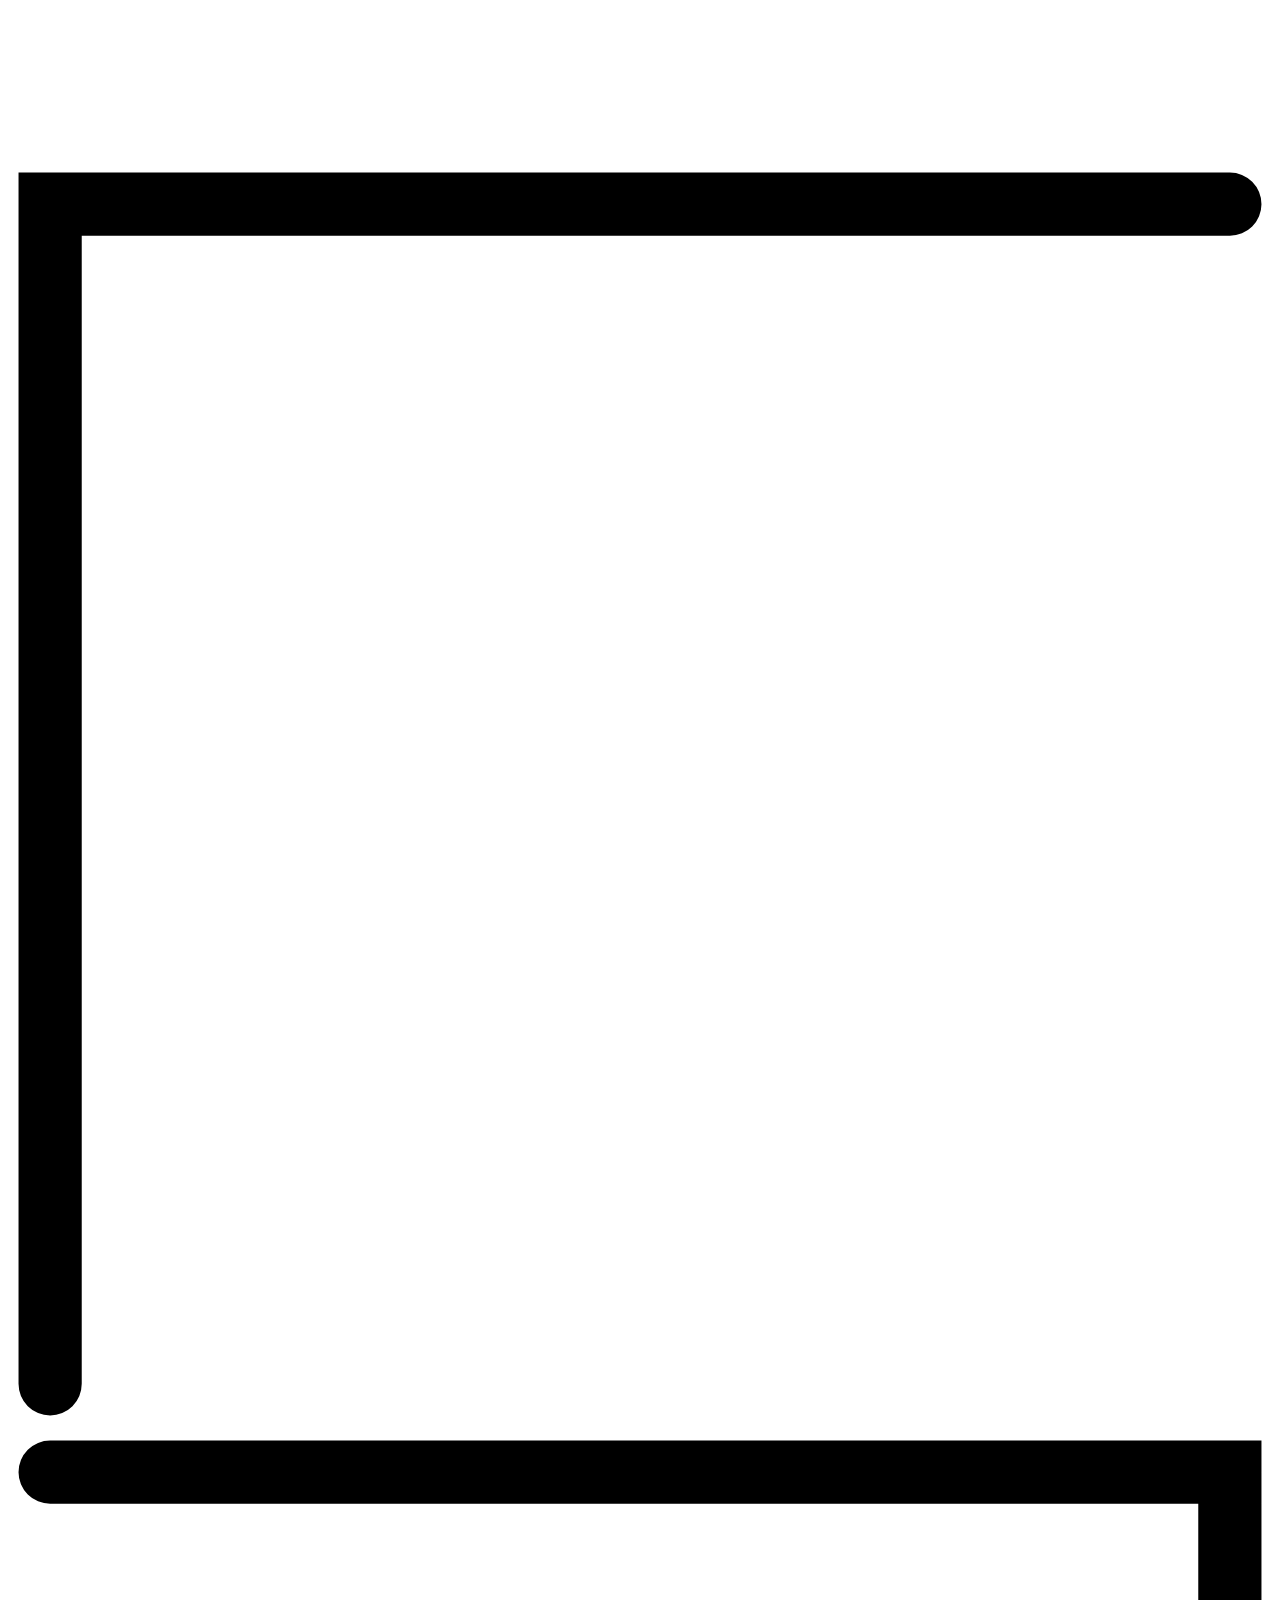
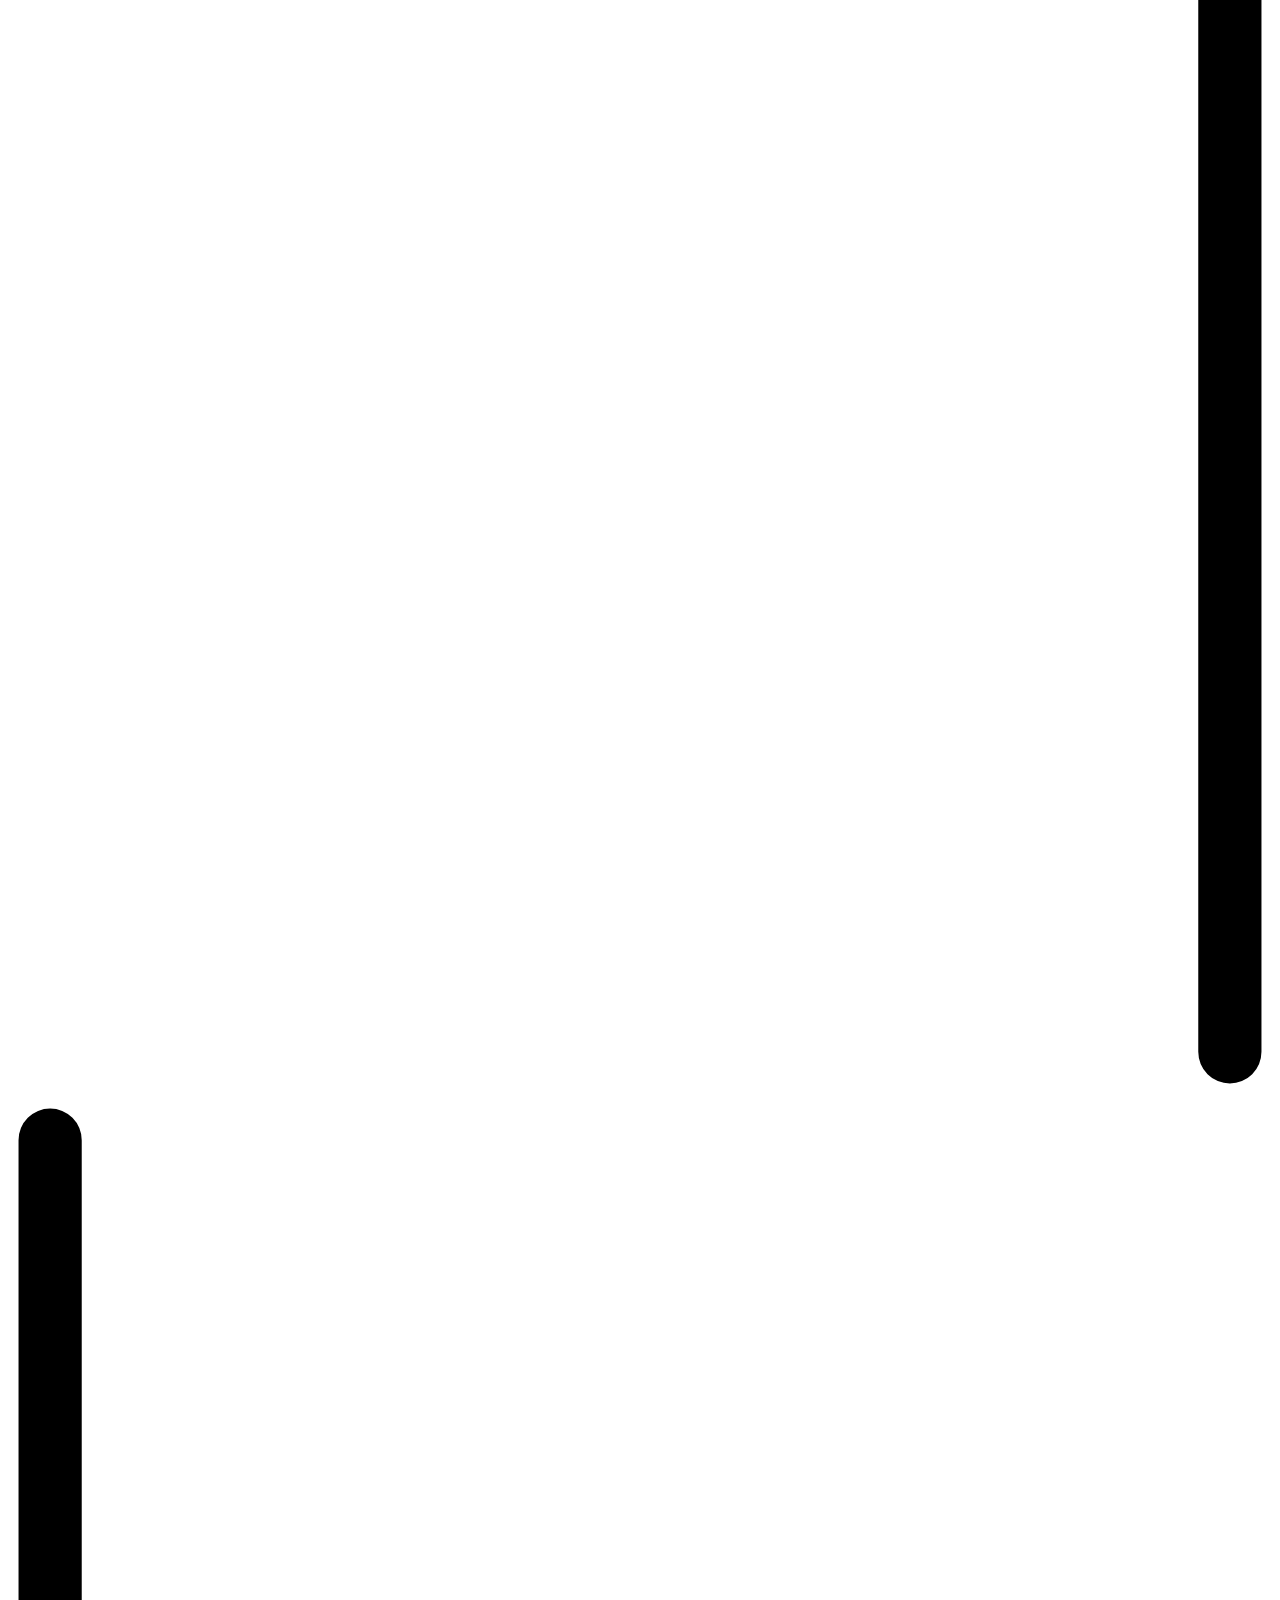
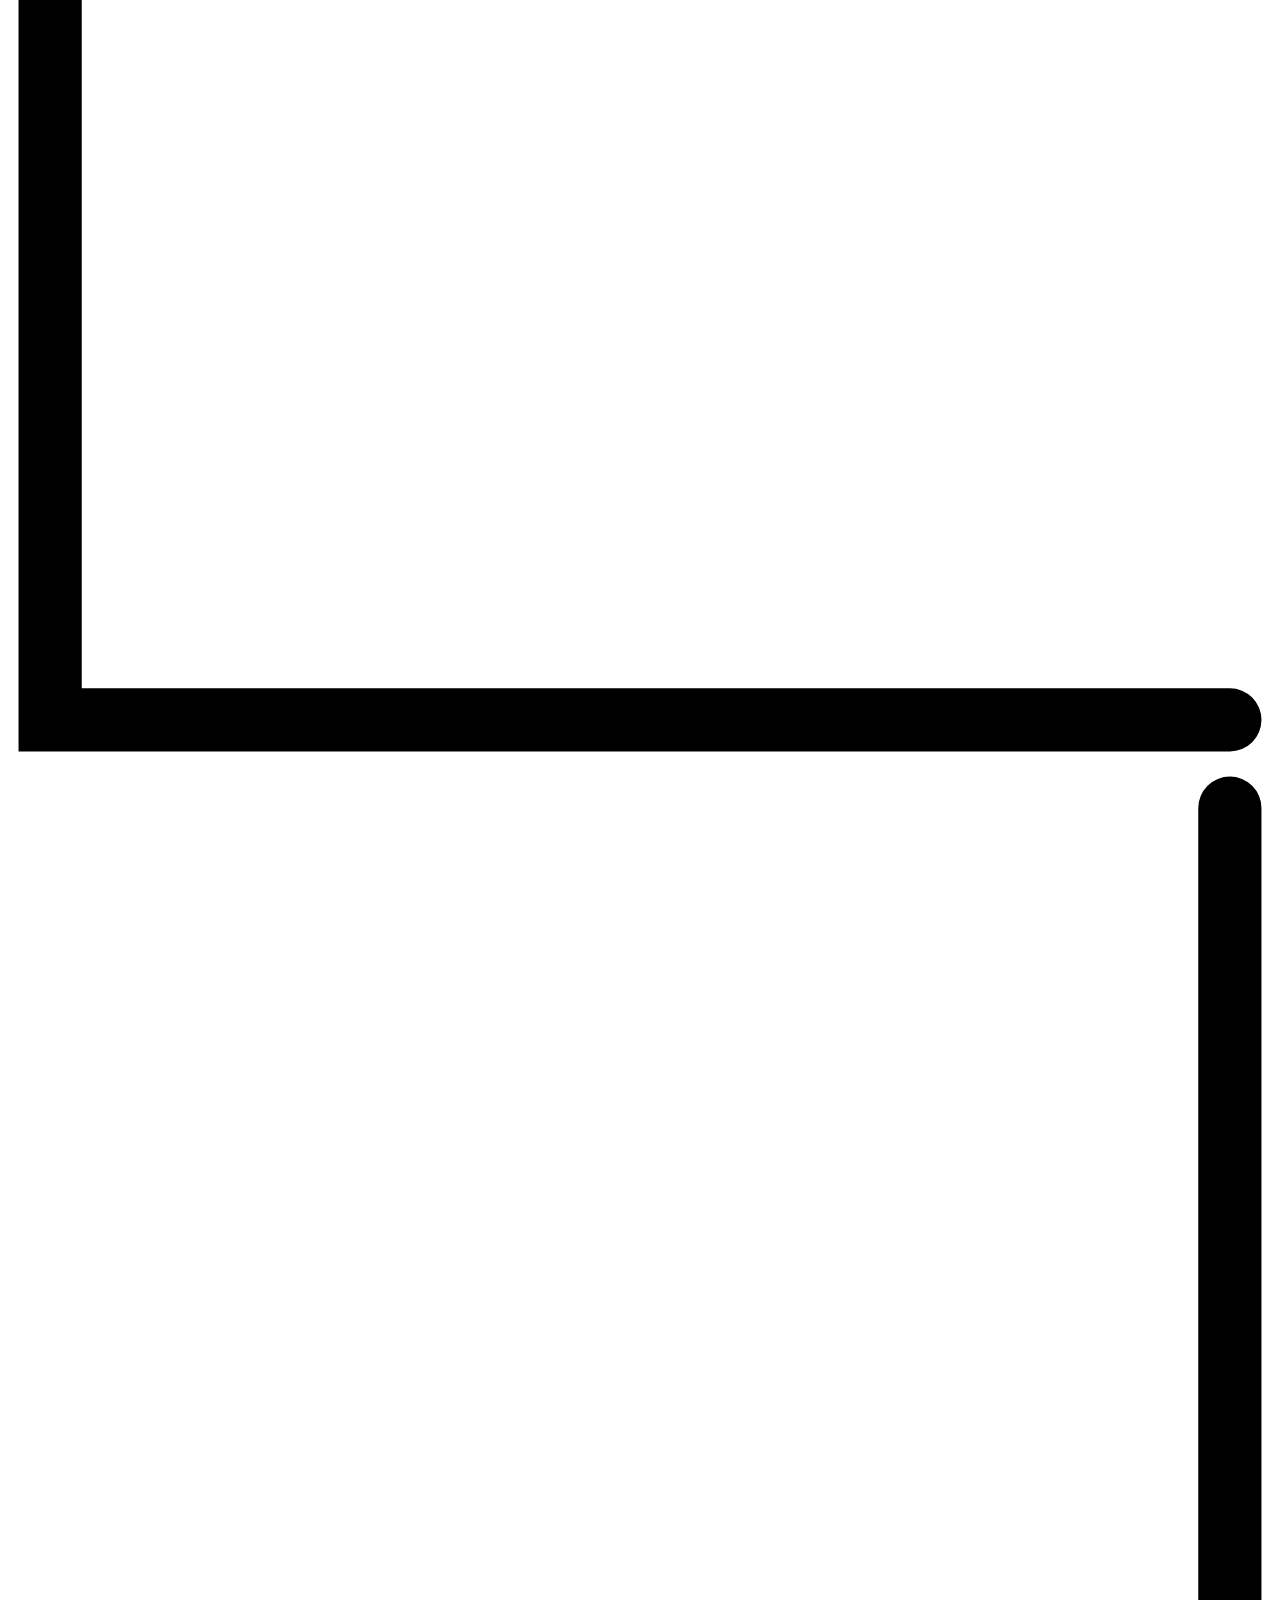
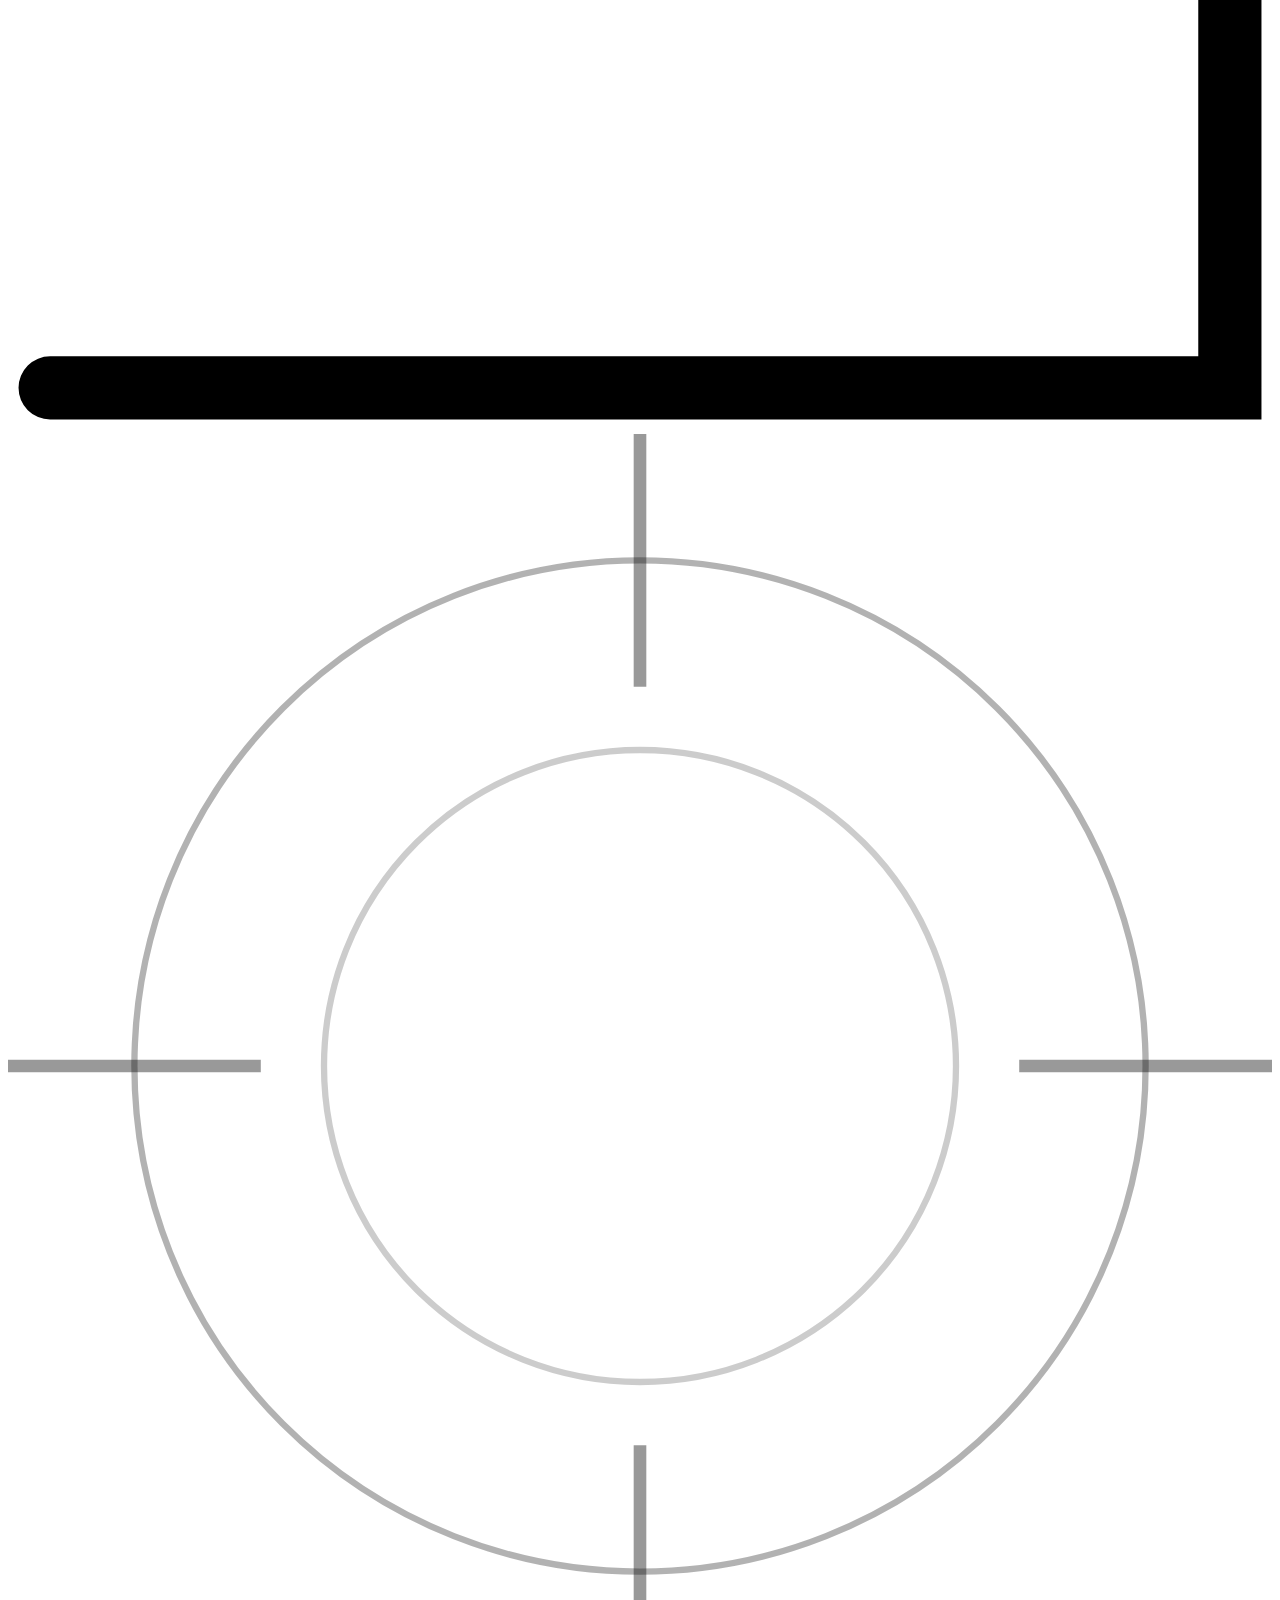
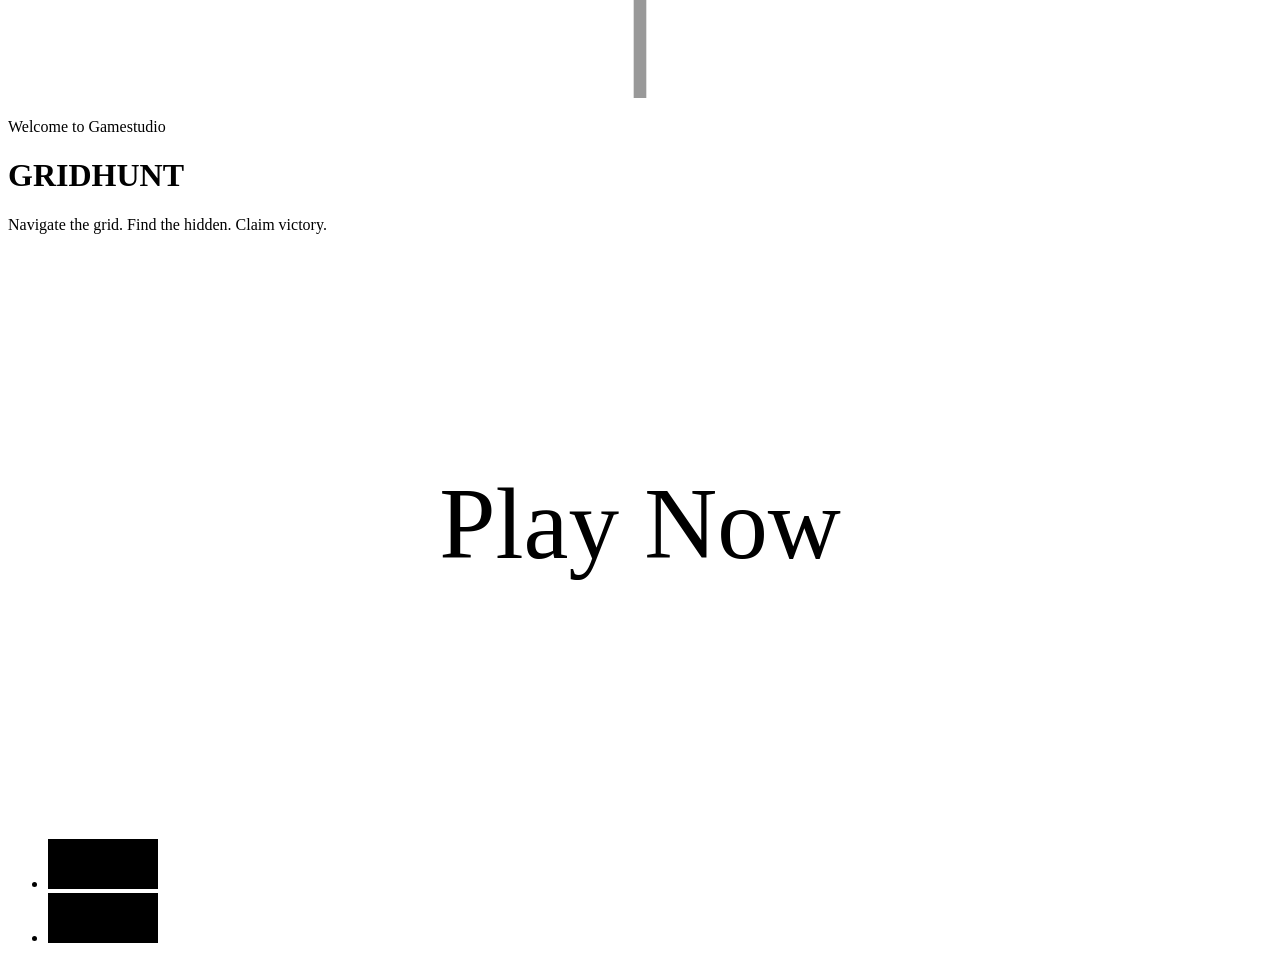
<file: src/main/resources/templates/index.html>
<!doctype html>
<html
  lang="en"
  xmlns:layout="http://www.ultraq.net.nz/thymeleaf/layout"
  xmlns:th="http://www.thymeleaf.org"
>
  <head>
    <!-- prettier-ignore -->
    <meta charset="UTF-8">
    <!-- prettier-ignore -->
    <meta name="viewport" content="width=device-width, initial-scale=1.0">
    <title>Gridhunt</title>
    <!-- prettier-ignore -->
    <link rel="preconnect" href="https://fonts.googleapis.com">
    <!-- prettier-ignore -->
    <link rel="preconnect" href="https://fonts.gstatic.com" crossorigin>
    <!-- prettier-ignore -->
    <link
      href="https://fonts.googleapis.com/css2?family=Space+Grotesk:wght@400;500;700&display=swap"
      rel="stylesheet"
    >
    <!-- prettier-ignore -->
    <link th:href="@{/css/colors.css}" rel="stylesheet">
    <!-- prettier-ignore -->
    <link th:href="@{/css/index.css}" rel="stylesheet">
    <!-- prettier-ignore -->
    <link href="http://www.w3.org/2000/svg">
  </head>
  <body>
    <!-- Animated Grid Background -->
    <div class="grid-background" id="gridBackground">
      <svg id="gridSvg" width="100%" height="100%">
        <defs>
          <pattern
            id="gridPattern"
            width="60"
            height="60"
            patternUnits="userSpaceOnUse"
          >
            <path
              d="M 60 0 L 0 0 0 60"
              fill="none"
              stroke="rgba(255,255,255,0.06)"
              stroke-width="1"
            />
          </pattern>
        </defs>
        <rect width="100%" height="100%" fill="url(#gridPattern)" />
        <g id="highlightCells"></g>
      </svg>
    </div>

    <!-- Corner Brackets -->
    <svg class="corner-bracket top-left" viewBox="0 0 60 60" fill="none">
      <path
        d="M2 58V2H58"
        stroke="currentColor"
        stroke-width="3"
        stroke-linecap="round"
      />
    </svg>
    <svg class="corner-bracket top-right" viewBox="0 0 60 60" fill="none">
      <path
        d="M58 58V2H2"
        stroke="currentColor"
        stroke-width="3"
        stroke-linecap="round"
      />
    </svg>
    <svg class="corner-bracket bottom-left" viewBox="0 0 60 60" fill="none">
      <path
        d="M2 2V58H58"
        stroke="currentColor"
        stroke-width="3"
        stroke-linecap="round"
      />
    </svg>
    <svg class="corner-bracket bottom-right" viewBox="0 0 60 60" fill="none">
      <path
        d="M58 2V58H2"
        stroke="currentColor"
        stroke-width="3"
        stroke-linecap="round"
      />
    </svg>

    <header>
      <nav></nav>
    </header>

    <!-- Main Content -->
    <main layout:fragment="content" class="main-content">
      <!-- Crosshair SVG -->
      <svg class="crosshair" viewBox="0 0 200 200" fill="none">
        <circle
          cx="100"
          cy="100"
          r="80"
          stroke="currentColor"
          stroke-width="1"
          opacity="0.3"
        />
        <circle
          cx="100"
          cy="100"
          r="50"
          stroke="currentColor"
          stroke-width="1"
          opacity="0.2"
        />
        <line
          x1="100"
          y1="0"
          x2="100"
          y2="40"
          stroke="currentColor"
          stroke-width="2"
          opacity="0.4"
        />
        <line
          x1="100"
          y1="160"
          x2="100"
          y2="200"
          stroke="currentColor"
          stroke-width="2"
          opacity="0.4"
        />
        <line
          x1="0"
          y1="100"
          x2="40"
          y2="100"
          stroke="currentColor"
          stroke-width="2"
          opacity="0.4"
        />
        <line
          x1="160"
          y1="100"
          x2="200"
          y2="100"
          stroke="currentColor"
          stroke-width="2"
          opacity="0.4"
        />
      </svg>

      <div class="hero-content">
        <!-- Morphing Text -->
        <p class="subtitle" id="morphText">Welcome to Gamestudio</p>

        <!-- Main Title -->
        <h1 class="title">
          <span class="title-grid">GRID</span
          ><span class="title-hunt">HUNT</span>
        </h1>

        <!-- Tagline -->
        <p class="tagline">
          Navigate the grid. Find the hidden. Claim victory.
        </p>

        <!-- CTA Button -->
        <svg viewBox="0 0 200 90" id="cta-frame">
          <a th:href="@{/gridhunt}">
            <path
              d="M25 2 L195 2 L175 88 L5 88 Z"
              style="stroke-width: 2"
              fill="transparent"
            />
            <text
              x="100"
              y="45"
              text-anchor="middle"
              dominant-baseline="middle"
            >
              Play Now
            </text>
          </a>
        </svg>

        <nav>
          <ul>
            <li class="nav-btn">
              <svg width="110" height="50">
                <a th:href="@{/login}">
                  <rect
                    width="110"
                    height="50"
                    x="0"
                    y="0"
                    style="stroke-width: 2"
                  />
                  <text
                    x="50%"
                    y="50%"
                    text-anchor="middle"
                    dominant-baseline="middle"
                  >
                    Log in
                  </text>
                </a>
              </svg>
            </li>
            <li class="nav-btn">
              <svg width="110" height="50">
                <a th:href="@{/register}">
                  <rect
                    width="110"
                    height="50"
                    x="0"
                    y="0"
                    style="stroke-width: 2"
                  />
                  <text
                    x="50%"
                    y="50%"
                    text-anchor="middle"
                    dominant-baseline="middle"
                  >
                    Register
                  </text>
                </a>
              </svg>
            </li>
          </ul>
        </nav>
      </div>
    </main>

    <script th:src="@{/js/index.js}"></script>
  </body>
</html>
</file>
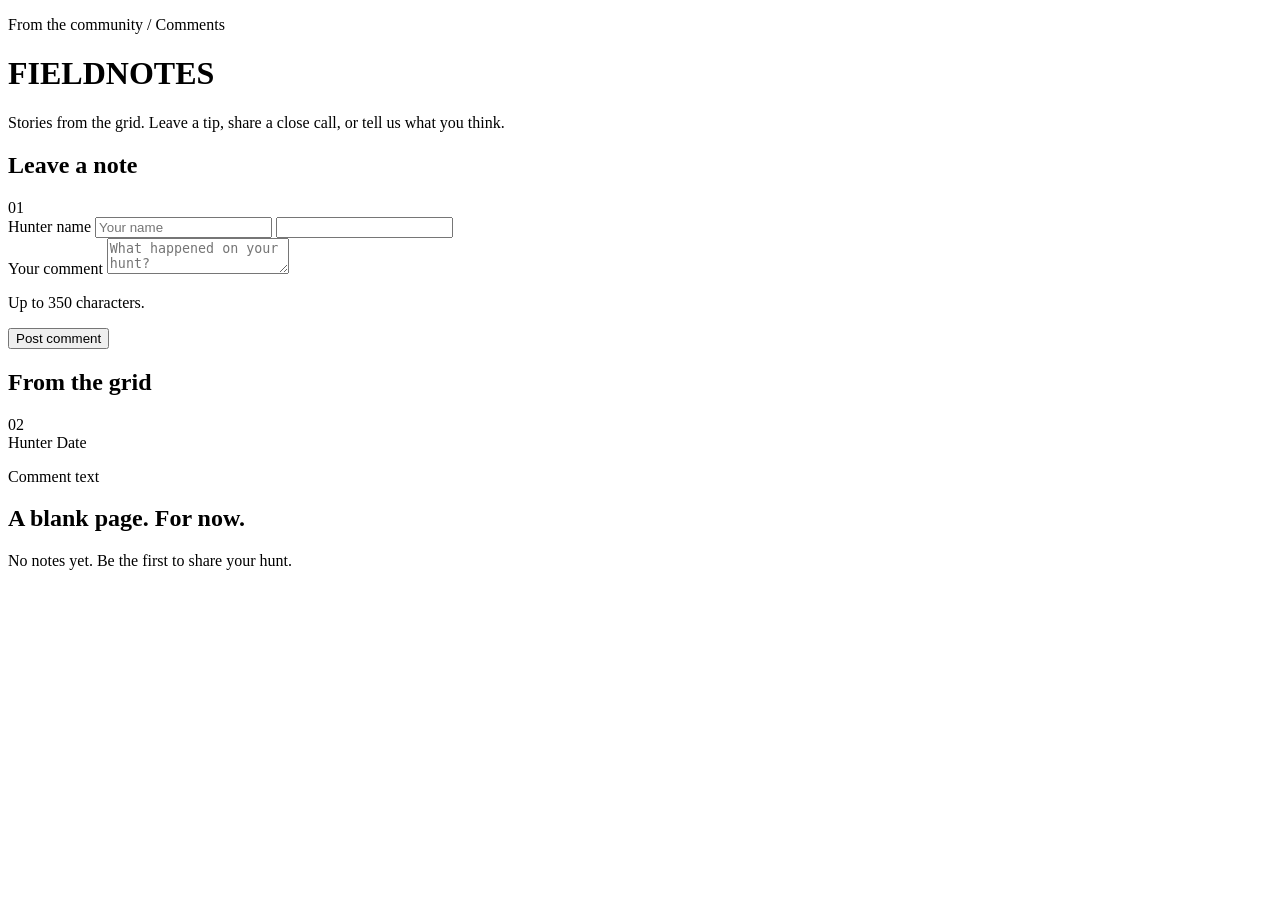
<file: src/main/resources/templates/comments.html>
<!doctype html>
<html lang="en" xmlns:th="http://www.thymeleaf.org" th:attr="data-theme=${theme}">
  <head>
    <meta charset="UTF-8" />
    <meta name="viewport" content="width=device-width, initial-scale=1" />
    <title>Comments / Gridhunt</title>
    <th:block th:replace="~{fragments :: gameAssets}"></th:block>
    <link rel="stylesheet" th:href="@{/css/comments.css}" />
    <script defer th:src="@{/js/comments.js}"></script>
  </head>
  <body class="game-page">
    <div th:replace="~{fragments :: gameBackground}"></div>
    <header th:replace="~{fragments :: gameHeader}"></header>
    <main class="page-main">
      <div class="page-heading">
        <p class="eyebrow">From the community / Comments</p>
        <h1 class="page-title">FIELD<span class="accent">NOTES</span></h1>
        <p class="page-description">Stories from the grid. Leave a tip, share a close call, or tell us what you think.</p>
      </div>
      <div id="message" class="message hidden" role="status" aria-live="polite"></div>
      <div class="comments-layout">
        <section class="surface comment-form" aria-labelledby="comment-form-title">
          <div class="section-heading"><h2 id="comment-form-title">Leave a note</h2><span class="section-number">01</span></div>
          <form id="commentForm">
            <input type="hidden" id="game" name="game" th:value="${session.gameName != null ? session.gameName : 'Gridhunt'}" />
            <div class="form-group">
              <label for="player">Hunter name</label>
              <input th:if="${session.username == null}" type="text" id="player" name="player" required maxlength="64" placeholder="Your name" autocomplete="nickname" />
              <input th:if="${session.username != null}" type="text" id="player" name="player" readonly th:value="${session.username}" />
            </div>
            <div class="form-group">
              <label for="comment">Your comment</label>
              <textarea id="comment" name="comment" required maxlength="350" placeholder="What happened on your hunt?"></textarea>
              <p class="field-help">Up to 350 characters.</p>
            </div>
            <button type="submit" class="submit-btn" id="submitBtn">Post comment</button>
          </form>
        </section>
        <section class="notes-panel" aria-labelledby="comments-title">
          <div class="section-heading"><h2 id="comments-title">From the grid</h2><span class="section-number">02</span></div>
          <div class="comments-list" id="commentsList" aria-live="polite">
            <article th:each="c : ${comments}" class="comment-card">
              <div class="comment-header">
                <span class="comment-player" th:text="${c.player}">Hunter</span>
                <span class="comment-date" th:text="${c.commentedOn != null ? #dates.format(c.commentedOn, 'dd MMM yyyy, HH:mm') : '—'}">Date</span>
              </div>
              <p class="comment-text" th:text="${c.comment}">Comment text</p>
            </article>
            <div th:if="${#lists.isEmpty(comments)}" class="surface empty-state">
              <span class="empty-crosshair" aria-hidden="true"></span>
              <h2>A blank page. For now.</h2>
              <span>No notes yet. Be the first to share your hunt.</span>
            </div>
          </div>
        </section>
      </div>
    </main>
    <footer th:replace="~{fragments :: gameFooter}"></footer>
    <dialog th:replace="~{fragments :: gameThemeModal}"></dialog>
  </body>
</html>
</file>
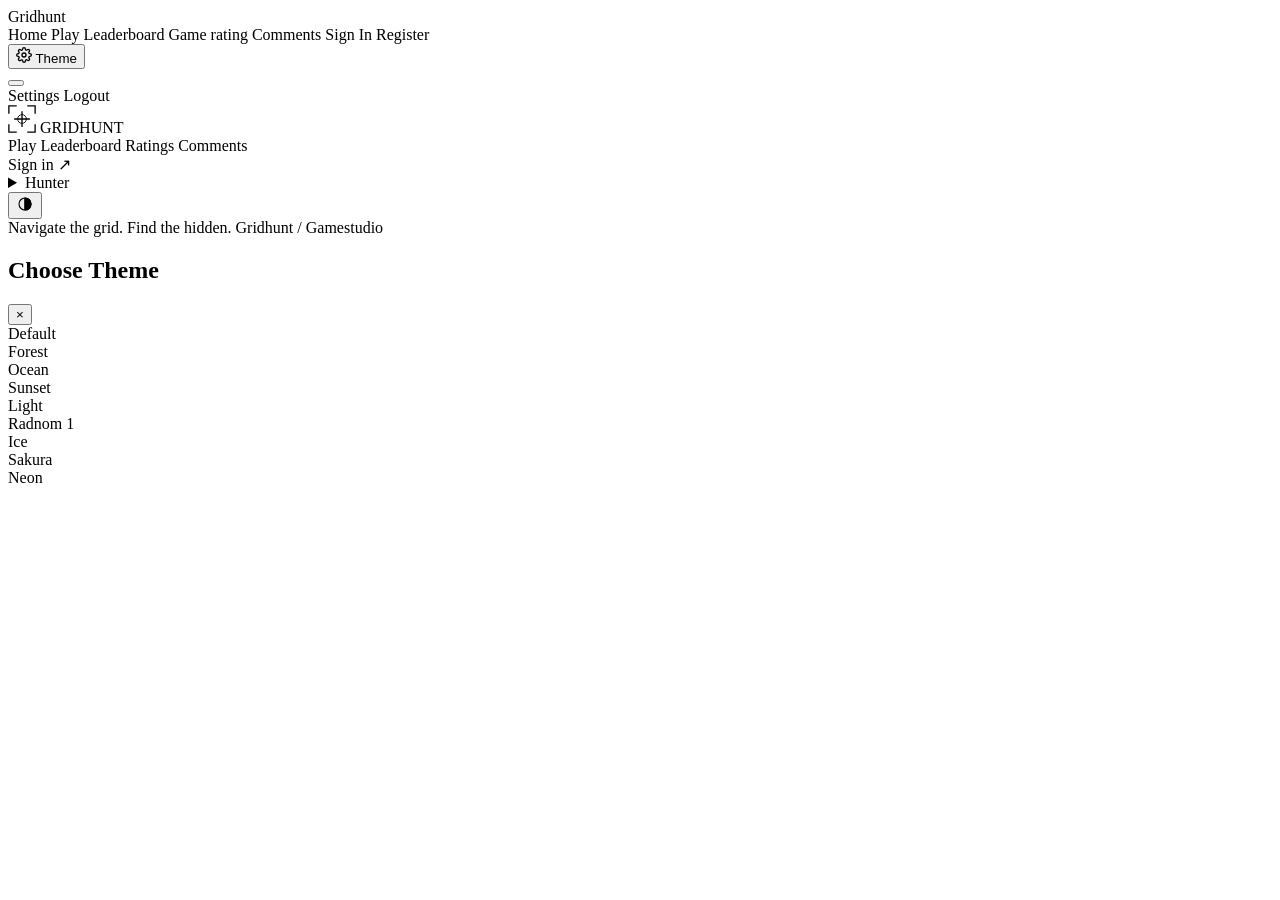
<file: src/main/resources/templates/fragments.html>
<!DOCTYPE html>
<html xmlns:th="http://www.thymeleaf.org">
<!-- Header -->
<header th:fragment="header">
  <!-- Navbar -->
  <nav th:fragment="navbar">
    <nav class="navbar">
      <a th:href="@{/}" class="nav-link">
        <div class="logo">
          <div class="logo-icon">
            <!-- <span></span><span></span><span></span><span></span> -->
          </div>
          Gridhunt
        </div>
      </a>

      <div class="nav-links">
        <a th:href="@{/}" class="nav-link">Home</a>
        <a th:href="@{/gridhunt}" class="nav-link">Play</a>
        <a th:href="@{/leaderboard}" class="nav-link">Leaderboard</a>
        <a th:href="@{/rating}" class="nav-link">Game rating</a>
        <a th:href="@{/comments}" class="nav-link">Comments</a>
        <a th:href="@{/login}" class="nav-link">Sign In</a>
        <a th:href="@{/register}" class="nav-link">Register</a>
      </div>

      <div class="nav-right">
        <button class="customize-btn" id="openModalBtn"
                onclick="document.getElementById('theme-modal').classList.add('active');">
          <svg
            width="16"
            height="16"
            fill="none"
            stroke="currentColor"
            stroke-width="2"
            viewBox="0 0 24 24"
          >
            <circle cx="12" cy="12" r="3"></circle>
            <path
              d="M19.4 15a1.65 1.65 0 0 0 .33 1.82l.06.06a2 2 0 0 1 0 2.83 2 2 0 0 1-2.83 0l-.06-.06a1.65 1.65 0 0 0-1.82-.33 1.65 1.65 0 0 0-1 1.51V21a2 2 0 0 1-2 2 2 2 0 0 1-2-2v-.09A1.65 1.65 0 0 0 9 19.4a1.65 1.65 0 0 0-1.82.33l-.06.06a2 2 0 0 1-2.83 0 2 2 0 0 1 0-2.83l.06-.06a1.65 1.65 0 0 0 .33-1.82 1.65 1.65 0 0 0-1.51-1H3a2 2 0 0 1-2-2 2 2 0 0 1 2-2h.09A1.65 1.65 0 0 0 4.6 9a1.65 1.65 0 0 0-.33-1.82l-.06-.06a2 2 0 0 1 0-2.83 2 2 0 0 1 2.83 0l.06.06a1.65 1.65 0 0 0 1.82.33H9a1.65 1.65 0 0 0 1-1.51V3a2 2 0 0 1 2-2 2 2 0 0 1 2 2v.09a1.65 1.65 0 0 0 1 1.51 1.65 1.65 0 0 0 1.82-.33l.06-.06a2 2 0 0 1 2.83 0 2 2 0 0 1 0 2.83l-.06.06a1.65 1.65 0 0 0-.33 1.82V9a1.65 1.65 0 0 0 1.51 1H21a2 2 0 0 1 2 2 2 2 0 0 1-2 2h-.09a1.65 1.65 0 0 0-1.51 1z"
            ></path>
          </svg>
          Theme
        </button>
        <div th:if="${session.username != null}">
          <div class="profile-container">
            <button
              id="profileBtn"
              class="profile-btn"
              title="User Profile"
              onclick="
                const menu = document.getElementById('dropdownMenu');
                menu.style.display = menu.style.display === 'block' ? 'none' : 'block';
              "
              th:text="${session.username.charAt(0)}"
            >
            <!-- <span th:text="${session.username.charAt(0)}"></span> -->
            </button>

            <div id="dropdownMenu" class="dropdown-menu">
              <a th:text="${session.username}" style="cursor: default;"></a>
              <a th:href=@{/settings}>Settings</a>
              <a th:href="@{/logout}"
              onclick=""
              >
              Logout</a>
            </div>
          </div>
        </div>
      </div>
    </nav>
  </nav>
</header>

<!-- Footer -->
<footer th:fragment="footer"></footer>

<!-- Shared presentation for the game and community pages. -->
<th:block th:fragment="gameAssets">
  <link rel="preconnect" href="https://fonts.googleapis.com" />
  <link rel="preconnect" href="https://fonts.gstatic.com" crossorigin />
  <link href="https://fonts.googleapis.com/css2?family=Space+Grotesk:wght@400;500;600;700&display=swap" rel="stylesheet" />
  <link rel="stylesheet" th:href="@{/css/colors.css}" />
  <link rel="stylesheet" th:href="@{/css/modal.css}" />
  <link rel="stylesheet" th:href="@{/css/game-ui.css}" />
  <script defer th:src="@{/js/game-ui.js}"></script>
</th:block>

<div th:fragment="gameBackground" class="game-background" aria-hidden="true">
  <div class="background-grid"></div>
  <span class="frame-corner top-left"></span>
  <span class="frame-corner top-right"></span>
  <span class="frame-corner bottom-left"></span>
  <span class="frame-corner bottom-right"></span>
</div>

<header th:fragment="gameHeader" class="site-header">
  <a class="site-brand" th:href="@{/}" aria-label="Gridhunt home">
    <svg viewBox="0 0 32 32" width="28" height="28" fill="none" aria-hidden="true">
      <path d="M1 10V1h9M22 1h9v9M31 22v9h-9M10 31H1v-9M16 7v18M7 16h18" stroke="currentColor" stroke-width="1.5" />
      <circle cx="16" cy="16" r="5" stroke="currentColor" />
    </svg>
    <span>GRID<span class="accent">HUNT</span></span>
  </a>
  <nav class="site-nav" aria-label="Game navigation">
    <a th:href="@{/gridhunt}">Play</a>
    <a th:href="@{/leaderboard}">Leaderboard</a>
    <a th:href="@{/rating}">Ratings</a>
    <a th:href="@{/comments}">Comments</a>
  </nav>
  <div class="site-account">
    <a class="sign-in" th:if="${session.username == null}" th:href="@{/login}">Sign in <span aria-hidden="true">↗</span></a>
    <details class="profile-menu" th:if="${session.username != null}">
      <summary th:text="${session.username}">Hunter</summary>
      <div class="profile-links">
        <a th:href="@{/change}">Change password</a>
        <a th:href="@{/logout}">Sign out</a>
      </div>
    </details>
    <button class="theme-trigger" type="button" aria-label="Choose a color theme" onclick="document.getElementById('theme-modal').showModal()">
      <svg width="18" height="18" viewBox="0 0 24 24" fill="none" stroke="currentColor" stroke-width="1.5" aria-hidden="true">
        <circle cx="12" cy="12" r="8" /><path d="M12 4v16" /><path d="M12 4a8 8 0 0 1 0 16Z" fill="currentColor" />
      </svg>
    </button>
  </div>
</header>

<footer th:fragment="gameFooter" class="site-footer">
  <span>Navigate the grid. Find the hidden.</span>
  <span>Gridhunt <span class="accent">/</span> Gamestudio</span>
</footer>

<dialog th:fragment="gameThemeModal" id="theme-modal" class="site-dialog" aria-labelledby="theme-title">
  <div class="dialog-heading">
    <div><p class="eyebrow">Make it yours</p><h2 id="theme-title">Choose a theme</h2></div>
    <button class="dialog-close" type="button" aria-label="Close themes" onclick="document.getElementById('theme-modal').close()">×</button>
  </div>
  <div class="theme-grid">
    <button type="button" class="theme-option" data-theme="default" aria-pressed="true"><span class="theme-preview preview-default" aria-hidden="true"><span></span><span></span><span></span></span>Default</button>
    <button type="button" class="theme-option" data-theme="forest" aria-pressed="false"><span class="theme-preview preview-forest" aria-hidden="true"><span></span><span></span><span></span></span>Forest</button>
    <button type="button" class="theme-option" data-theme="ocean" aria-pressed="false"><span class="theme-preview preview-ocean" aria-hidden="true"><span></span><span></span><span></span></span>Ocean</button>
    <button type="button" class="theme-option" data-theme="sunset" aria-pressed="false"><span class="theme-preview preview-sunset" aria-hidden="true"><span></span><span></span><span></span></span>Sunset</button>
    <button type="button" class="theme-option" data-theme="light" aria-pressed="false"><span class="theme-preview preview-light" aria-hidden="true"><span></span><span></span><span></span></span>Light</button>
    <button type="button" class="theme-option" data-theme="random1" aria-pressed="false"><span class="theme-preview preview-random1" aria-hidden="true"><span></span><span></span><span></span></span>Random</button>
    <button type="button" class="theme-option" data-theme="ice" aria-pressed="false"><span class="theme-preview preview-ice" aria-hidden="true"><span></span><span></span><span></span></span>Ice</button>
    <button type="button" class="theme-option" data-theme="sakura" aria-pressed="false"><span class="theme-preview preview-sakura" aria-hidden="true"><span></span><span></span><span></span></span>Sakura</button>
    <button type="button" class="theme-option" data-theme="neon" aria-pressed="false"><span class="theme-preview preview-neon" aria-hidden="true"><span></span><span></span><span></span></span>Neon</button>
  </div>
</dialog>

<!-- theme modal -->
<div th:fragment="themeModal">
    <div id="theme-modal" class="modal-overlay">
      <div class="modal">
        <div class="modal-header">
          <h2 class="modal-title">Choose Theme</h2>
          <button class="modal-close" id="closeThemeModal"
          onclick="document.getElementById('theme-modal').classList.remove('active');">&times;</button>
        </div>
        <div class="theme-grid">
          <div class="theme-option selected" data-theme="default">
            <div class="theme-preview preview-default">
              <span></span><span></span><span></span>
            </div>
            <span>Default</span>
          </div>
          <div class="theme-option" data-theme="forest">
            <div class="theme-preview preview-forest">
              <span></span><span></span><span></span>
            </div>
            <span>Forest</span>
          </div>
          <div class="theme-option" data-theme="ocean">
            <div class="theme-preview preview-ocean">
              <span></span><span></span><span></span>
            </div>
            <span>Ocean</span>
          </div>
          <div class="theme-option" data-theme="sunset">
            <div class="theme-preview preview-sunset">
              <span></span><span></span><span></span>
            </div>
            <span>Sunset</span>
          </div>
          <div class="theme-option" data-theme="light">
            <div class="theme-preview preview-light">
              <span></span><span></span><span></span>
            </div>
            <span>Light</span>
          </div>
          <div class="theme-option" data-theme="random1">
            <div class="theme-preview preview-random1">
              <span></span><span></span><span></span>
            </div>
            <span>Radnom 1</span>
          </div>
          <div class="theme-option" data-theme="ice">
            <div class="theme-preview preview-ice">
              <span></span><span></span><span></span>
            </div>
            <span>Ice</span>
          </div>
          <div class="theme-option" data-theme="sakura">
            <div class="theme-preview preview-sakura">
              <span></span><span></span><span></span>
            </div>
            <span>Sakura</span>
          </div>
          <div class="theme-option" data-theme="neon">
            <div class="theme-preview preview-neon">
              <span></span><span></span><span></span>
            </div>
            <span>Neon</span>
          </div>
        </div>
      </div>
    </div>
</div>

</html>
</file>
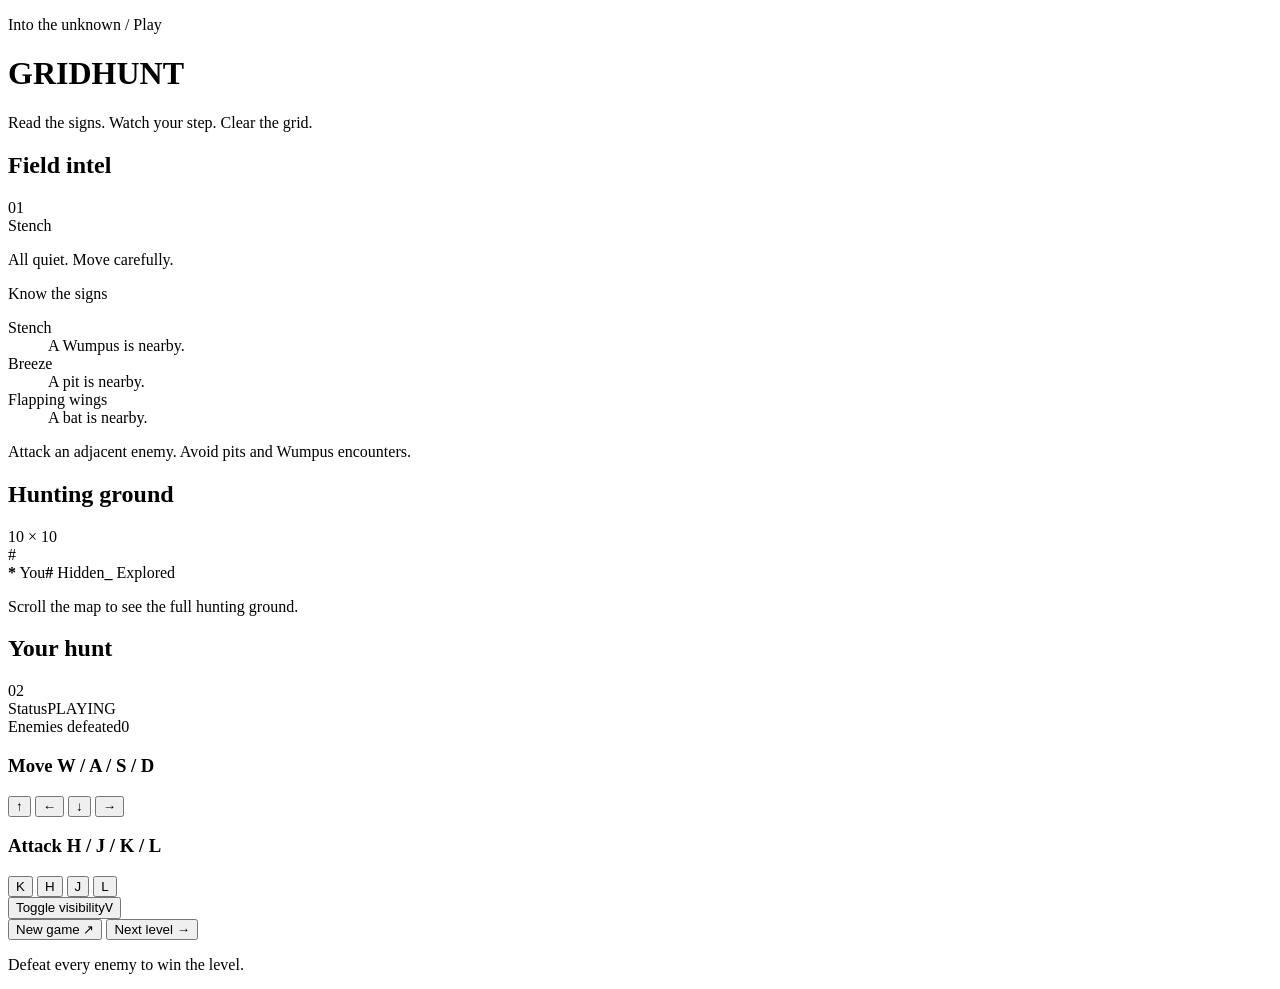
<file: src/main/resources/templates/gridhunt.html>
<!doctype html>
<html lang="en" xmlns:th="http://www.thymeleaf.org" th:attr="data-theme=${theme}">
  <head>
    <meta charset="UTF-8" />
    <meta name="viewport" content="width=device-width, initial-scale=1" />
    <title>Play / Gridhunt</title>
    <th:block th:replace="~{fragments :: gameAssets}"></th:block>
    <link rel="stylesheet" th:href="@{/css/gridhunt.css}" />
    <script defer th:src="@{/js/htmx.min.js}"></script>
    <script defer th:src="@{/js/gridhunt.js}"></script>
  </head>
  <body class="game-page">
    <div th:replace="~{fragments :: gameBackground}"></div>
    <header th:replace="~{fragments :: gameHeader}"></header>
    <main class="page-main">
      <div class="page-heading">
        <p class="eyebrow">Into the unknown / Play</p>
        <h1 id="gameName" class="page-title" th:attr="data-game=${gameName}"><span>GRID</span><span class="accent">HUNT</span></h1>
        <p class="page-description">Read the signs. Watch your step. Clear the grid.</p>
      </div>

      <div class="game-area" th:fragment="gameFragment">
        <aside class="surface hints-panel" th:if="${gameAvailable}" aria-labelledby="hints-title">
          <div class="section-heading"><h2 id="hints-title">Field intel</h2><span class="section-number">01</span></div>
          <div id="hints-container" aria-live="polite">
            <div class="hint-item" th:each="hint : ${hints}" th:text="${hint}">Stench</div>
            <p class="quiet-hint" th:if="${#arrays.isEmpty(hints)}">All quiet. Move carefully.</p>
          </div>
          <div class="hint-guide">
            <p class="eyebrow">Know the signs</p>
            <dl>
              <div><dt>Stench</dt><dd>A Wumpus is nearby.</dd></div>
              <div><dt>Breeze</dt><dd>A pit is nearby.</dd></div>
              <div><dt>Flapping wings</dt><dd>A bat is nearby.</dd></div>
            </dl>
          </div>
          <p class="intel-note">Attack an adjacent enemy. Avoid pits and Wumpus encounters.</p>
        </aside>

        <section class="surface game-field-container" th:if="${gameAvailable}" aria-labelledby="map-title">
          <div class="section-heading">
            <h2 id="map-title">Hunting ground</h2>
            <span class="map-dimensions" th:text="${gameMap.getWidth()} + ' × ' + ${gameMap.getHeight()}">10 × 10</span>
          </div>
          <div class="game-field-wrapper" tabindex="0" aria-label="Game map. Scroll to explore larger maps.">
            <div class="grid" role="grid" aria-label="Hunting ground"
                 th:style="'grid-template-columns: repeat(' + ${gameMap.getWidth()} + ', var(--tile-size))'"
                 th:fragment="gridFragment">
              <div class="cell" role="gridcell"
                   th:each="i : ${#numbers.sequence(0, gameMap.getHeight() * gameMap.getWidth() - 1)}"
                   th:with="x=${i % gameMap.getWidth()}, y=${i / gameMap.getWidth()}, tile=${gameMap.getTile(x, y)}"
                   th:classappend="${tile.isExplored()} ? 'visible' : 'hidden'"
                   th:attr="data-symbol=${tile.renderTile(renderMode)}">
                <span class="result-text" th:text="${tile.renderTile(renderMode)}">#</span>
              </div>
            </div>
          </div>
          <div class="map-legend" aria-label="Map legend">
            <span><b class="accent">*</b> You</span><span><b>#</b> Hidden</span><span><b>_</b> Explored</span>
          </div>
          <p class="map-scroll-note" th:if="${gameMap.getWidth() > 10}">Scroll the map to see the full hunting ground.</p>
        </section>

        <aside class="surface controls-panel" th:if="${gameAvailable}" aria-labelledby="controls-title">
          <div class="section-heading"><h2 id="controls-title">Your hunt</h2><span class="section-number">02</span></div>
          <div class="game-state">
            <div class="state-item"><span class="state-label">Status</span><span id="game-status" class="state-value" th:attr="data-status=${gameStatus}" th:text="${gameStatus}">PLAYING</span></div>
            <div class="score-display"><span class="state-label">Enemies defeated</span><span id="score" th:text="${score}">0</span></div>
          </div>
          <div class="control-section" th:if="${gameStatus != 'FAILED'}">
            <h3 class="panel-title">Move <span>W / A / S / D</span></h3>
            <div class="controls-grid">
              <button type="button" class="ctrl-btn up" aria-label="Move north (W)" hx-get="/gridhunt/move/NORTH" hx-target=".game-area" hx-swap="outerHTML">↑</button>
              <button type="button" class="ctrl-btn left" aria-label="Move west (A)" hx-get="/gridhunt/move/WEST" hx-target=".game-area" hx-swap="outerHTML">←</button>
              <button type="button" class="ctrl-btn down" aria-label="Move south (S)" hx-get="/gridhunt/move/SOUTH" hx-target=".game-area" hx-swap="outerHTML">↓</button>
              <button type="button" class="ctrl-btn right" aria-label="Move east (D)" hx-get="/gridhunt/move/EAST" hx-target=".game-area" hx-swap="outerHTML">→</button>
            </div>
          </div>
          <div class="control-section" th:if="${gameStatus != 'FAILED'}">
            <h3 class="panel-title">Attack <span>H / J / K / L</span></h3>
            <div class="controls-grid">
              <button type="button" class="ctrl-btn up" aria-label="Attack north (K)" hx-get="/gridhunt/attack/NORTH" hx-target=".game-area" hx-swap="outerHTML">K</button>
              <button type="button" class="ctrl-btn left" aria-label="Attack west (H)" hx-get="/gridhunt/attack/WEST" hx-target=".game-area" hx-swap="outerHTML">H</button>
              <button type="button" class="ctrl-btn down" aria-label="Attack south (J)" hx-get="/gridhunt/attack/SOUTH" hx-target=".game-area" hx-swap="outerHTML">J</button>
              <button type="button" class="ctrl-btn right" aria-label="Attack east (L)" hx-get="/gridhunt/attack/EAST" hx-target=".game-area" hx-swap="outerHTML">L</button>
            </div>
            <button type="button" class="toggle-btn" hx-get="/gridhunt/toggleView" hx-target=".grid" hx-swap="outerHTML"><span>Toggle visibility</span><kbd>V</kbd></button>
          </div>
        </aside>

        <div class="game-actions">
          <button id="newGameBtn" type="button" class="button button-primary" onclick="document.getElementById('difficultyModal').showModal()">New game <span class="button-arrow" aria-hidden="true">↗</span></button>
          <button id="nextLevelBtn" type="button" th:if="${gameStatus != 'FAILED'}" class="button" hx-get="/gridhunt/next" hx-target=".game-area" hx-swap="outerHTML">Next level <span aria-hidden="true">→</span></button>
          <p class="game-tip">Defeat every enemy to win the level.</p>
        </div>
      </div>
    </main>
    <input type="hidden" id="loggedPlayer" th:value="${session.username}" />
    <footer th:replace="~{fragments :: gameFooter}"></footer>
    <dialog th:replace="~{fragments :: gameThemeModal}"></dialog>

    <dialog id="gameLostModal" class="site-dialog" aria-labelledby="lost-title">
      <div class="dialog-heading"><div><p class="eyebrow">End of the hunt</p><h2 id="lost-title">The grid got you.</h2></div><button type="button" class="dialog-close" aria-label="Close game result" onclick="document.getElementById('gameLostModal').close()">×</button></div>
      <p class="dialog-description">A new map. A fresh start. Ready for another hunt?</p>
      <div class="dialog-actions">
        <button type="button" class="button button-primary" onclick="document.getElementById('gameLostModal').close(); document.getElementById('difficultyModal').showModal();">Try again <span aria-hidden="true">↗</span></button>
        <a class="button" th:href="@{/gridhunt/reset}">Exit to home</a>
      </div>
    </dialog>

    <dialog id="difficultyModal" class="site-dialog" aria-labelledby="difficulty-title">
      <div class="dialog-heading"><div><p class="eyebrow">Choose your challenge</p><h2 id="difficulty-title">Start a new hunt</h2></div><button type="button" class="dialog-close" aria-label="Close difficulty selection" onclick="document.getElementById('difficultyModal').close()">×</button></div>
      <p class="dialog-description">A bigger grid brings more enemies. Pick your difficulty.</p>
      <div class="difficulty-options">
        <button type="button" class="difficulty-btn" th:each="diff : ${diffs}"
                hx-target=".game-area" hx-swap="outerHTML" th:hx-get="'/gridhunt/new/' + ${diff}"
                onclick="document.getElementById('difficultyModal').close()">
          <span th:text="${diff}">Easy</span><span class="difficulty-size" th:text="${diff.getWidth()} + ' × ' + ${diff.getHeight()}">10 × 10</span>
        </button>
      </div>
    </dialog>

    <dialog id="gameWonModal" class="site-dialog" aria-labelledby="won-title">
      <div class="dialog-heading"><div><p class="eyebrow">Hunt complete</p><h2 id="won-title">Grid cleared.</h2></div><button type="button" class="dialog-close" aria-label="Close game result" onclick="document.getElementById('gameWonModal').close()">×</button></div>
      <p class="dialog-description">Every enemy defeated. Your next hunting ground awaits.</p>
      <div class="dialog-actions">
        <button type="button" class="button button-primary" hx-get="/gridhunt/next" hx-target=".game-area" hx-swap="outerHTML" onclick="document.getElementById('gameWonModal').close()">Next level <span aria-hidden="true">→</span></button>
        <a class="button" th:href="@{/}">Exit to home</a>
      </div>
    </dialog>
  </body>
</html>
</file>
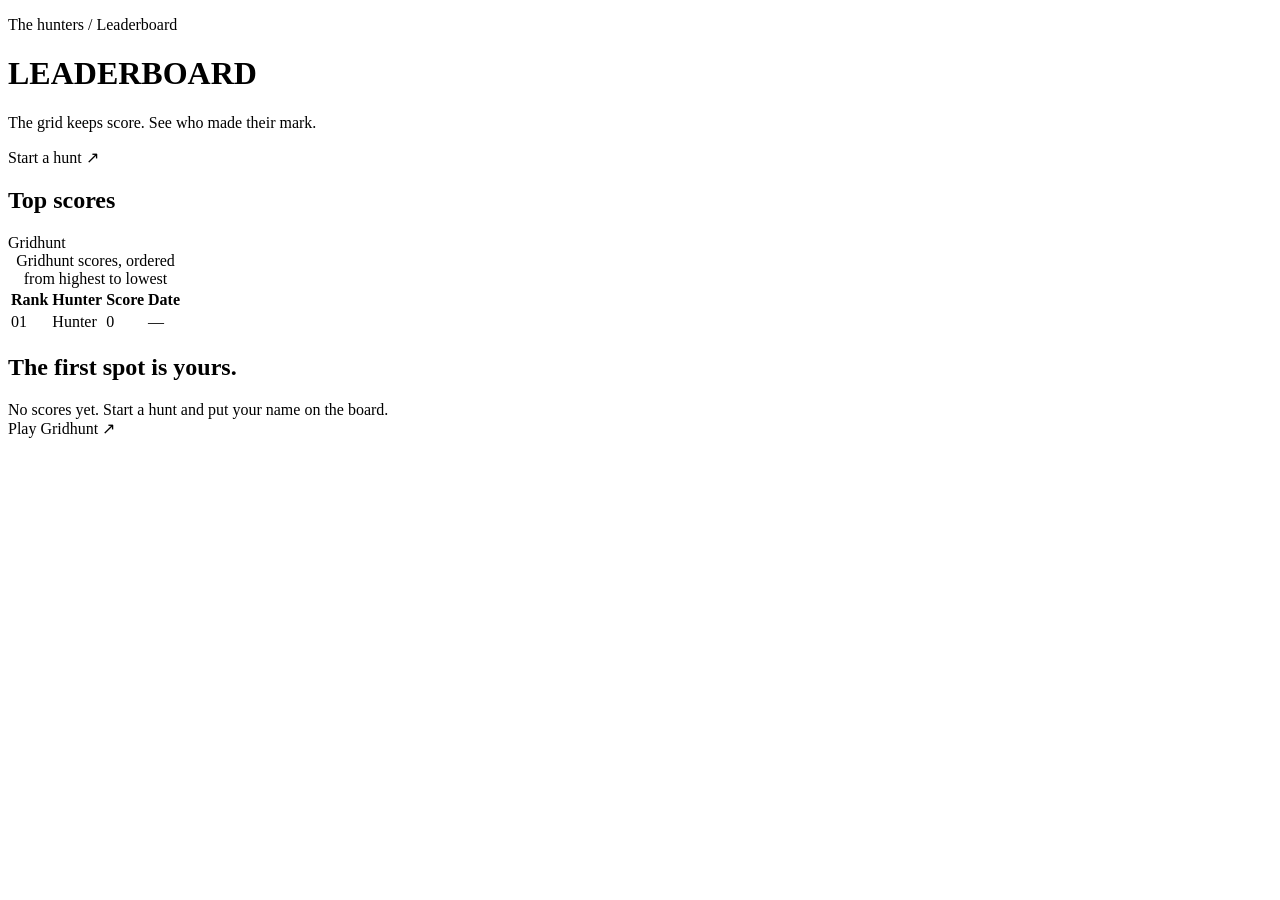
<file: src/main/resources/templates/leaderboard.html>
<!doctype html>
<html lang="en" xmlns:th="http://www.thymeleaf.org" th:attr="data-theme=${theme}">
  <head>
    <meta charset="UTF-8" />
    <meta name="viewport" content="width=device-width, initial-scale=1" />
    <title>Leaderboard / Gridhunt</title>
    <th:block th:replace="~{fragments :: gameAssets}"></th:block>
    <link rel="stylesheet" th:href="@{/css/leaderboard.css}" />
  </head>
  <body class="game-page">
    <div th:replace="~{fragments :: gameBackground}"></div>
    <header th:replace="~{fragments :: gameHeader}"></header>
    <main class="page-main">
      <div class="page-heading leaderboard-heading">
        <div>
          <p class="eyebrow">The hunters / Leaderboard</p>
          <h1 class="page-title">LEADER<span class="accent">BOARD</span></h1>
          <p class="page-description">The grid keeps score. See who made their mark.</p>
        </div>
        <a class="button button-primary" th:href="@{/gridhunt}">Start a hunt <span class="button-arrow" aria-hidden="true">↗</span></a>
      </div>
      <section class="surface leaderboard-container" aria-labelledby="scores-title">
        <div class="section-heading"><h2 id="scores-title">Top scores</h2><span class="eyebrow">Gridhunt</span></div>
        <div class="table-scroll" th:if="${scores != null and !scores.isEmpty()}">
          <table class="leaderboard-table">
            <caption class="visually-hidden">Gridhunt scores, ordered from highest to lowest</caption>
            <thead><tr><th scope="col">Rank</th><th scope="col">Hunter</th><th scope="col" class="score-column">Score</th><th scope="col">Date</th></tr></thead>
            <tbody>
              <tr th:each="score, iterStat : ${scores}" th:classappend="${iterStat.index < 3 ? 'rank-' + (iterStat.index + 1) : ''}">
                <td class="rank-cell" th:text="${#numbers.formatInteger(iterStat.count, 2)}">01</td>
                <td class="player-name" th:text="${score.getPlayer() != null ? score.getPlayer() : 'Anonymous'}">Hunter</td>
                <td class="score-cell" th:text="${score.getPoints()}">0</td>
                <td class="date-cell" th:text="${score.getPlayedOn() != null ? #dates.format(score.getPlayedOn(), 'dd MMM yyyy') : '—'}">—</td>
              </tr>
            </tbody>
          </table>
        </div>
        <div class="empty-state" th:if="${scores == null or scores.isEmpty()}">
          <span class="empty-crosshair" aria-hidden="true"></span>
          <h2>The first spot is yours.</h2>
          <span>No scores yet. Start a hunt and put your name on the board.</span>
          <div><a class="button button-primary" th:href="@{/gridhunt}">Play Gridhunt <span aria-hidden="true">↗</span></a></div>
        </div>
      </section>
    </main>
    <footer th:replace="~{fragments :: gameFooter}"></footer>
    <dialog th:replace="~{fragments :: gameThemeModal}"></dialog>
  </body>
</html>
</file>
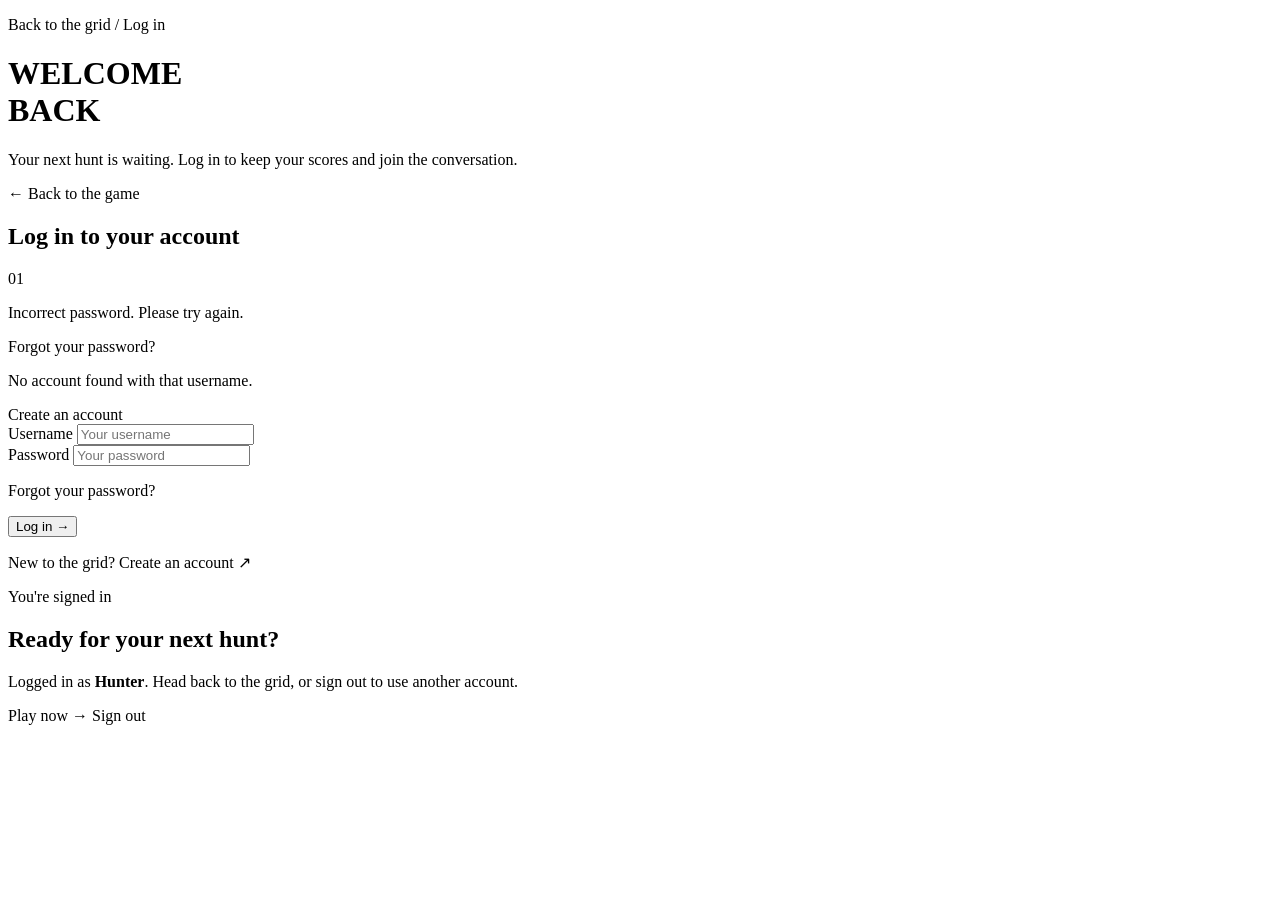
<file: src/main/resources/templates/login.html>
<!doctype html>
<html lang="en" xmlns:th="http://www.thymeleaf.org" th:attr="data-theme=${theme}">
  <head>
    <meta charset="UTF-8" />
    <meta name="viewport" content="width=device-width, initial-scale=1" />
    <title>Log in / Gridhunt</title>
    <th:block th:replace="~{fragments :: gameAssets}"></th:block>
    <link rel="stylesheet" th:href="@{/css/auth.css}" />
  </head>
  <body class="game-page auth-page">
    <div th:replace="~{fragments :: gameBackground}"></div>
    <header th:replace="~{fragments :: gameHeader}"></header>
    <main class="page-main auth-layout">
      <div class="page-heading auth-intro">
        <p class="eyebrow">Back to the grid / Log in</p>
        <h1 class="page-title">WELCOME<br /><span class="accent">BACK</span></h1>
        <p class="page-description">Your next hunt is waiting. Log in to keep your scores and join the conversation.</p>
        <a class="auth-back" th:href="@{/gridhunt}"><span aria-hidden="true">←</span> Back to the game</a>
      </div>

      <section class="surface auth-panel" th:if="${session.username == null}" aria-labelledby="login-title">
        <div class="section-heading"><h2 id="login-title">Log in to your account</h2><span class="section-number">01</span></div>
        <div class="message error" role="alert" th:if="${param.wrong_password != null}">
          <p>Incorrect password. Please try again.</p>
          <a th:href="@{/change}">Forgot your password?</a>
        </div>
        <div class="message error" role="alert" th:if="${param.not_found != null}">
          <p>No account found with that username.</p>
          <a th:href="@{/register}">Create an account</a>
        </div>
        <form th:action="@{/login}" method="post">
          <div class="form-group">
            <label for="username">Username</label>
            <input type="text" id="username" name="username" required autocomplete="username" autocapitalize="none" spellcheck="false" placeholder="Your username" />
          </div>
          <div class="form-group">
            <label for="password">Password</label>
            <input type="password" id="password" name="password" required autocomplete="current-password" placeholder="Your password" />
          </div>
          <p class="auth-recovery"><a th:href="@{/change}">Forgot your password?</a></p>
          <button class="button button-primary auth-submit" type="submit">Log in <span class="button-arrow" aria-hidden="true">→</span></button>
        </form>
        <p class="auth-switch">New to the grid? <a th:href="@{/register}">Create an account <span aria-hidden="true">↗</span></a></p>
      </section>

      <section class="surface auth-panel auth-session" th:if="${session.username != null}" aria-labelledby="session-title">
        <p class="eyebrow">You're signed in</p>
        <h2 id="session-title">Ready for your next hunt?</h2>
        <p>Logged in as <strong th:text="${session.username}">Hunter</strong>. Head back to the grid, or sign out to use another account.</p>
        <div class="dialog-actions">
          <a class="button button-primary" th:href="@{/gridhunt}">Play now <span class="button-arrow" aria-hidden="true">→</span></a>
          <a class="button" th:href="@{/logout}">Sign out</a>
        </div>
      </section>
    </main>
    <footer th:replace="~{fragments :: gameFooter}"></footer>
    <dialog th:replace="~{fragments :: gameThemeModal}"></dialog>
  </body>
</html>
</file>
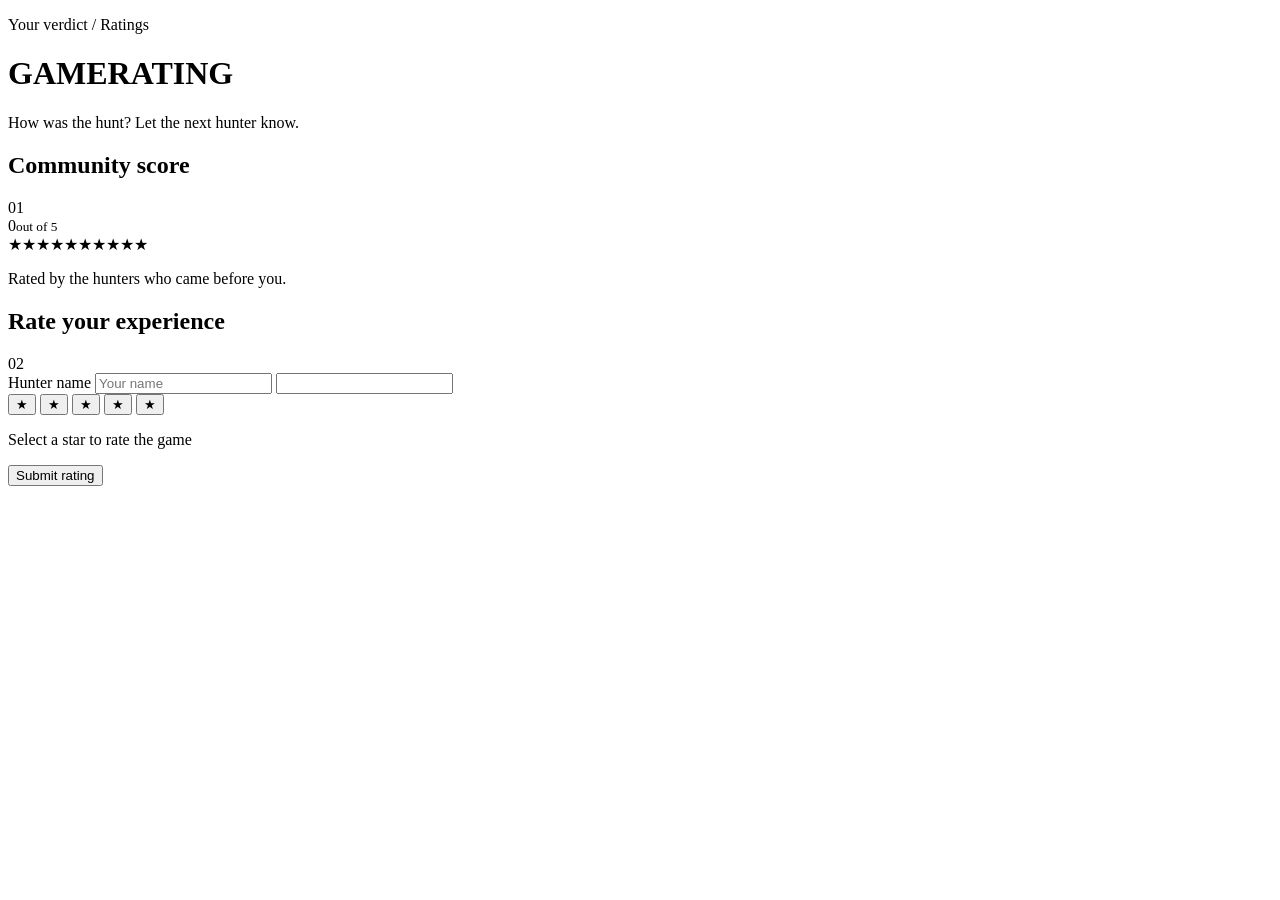
<file: src/main/resources/templates/rating.html>
<!doctype html>
<html lang="en" xmlns:th="http://www.thymeleaf.org" th:attr="data-theme=${theme}">
  <head>
    <meta charset="UTF-8" />
    <meta name="viewport" content="width=device-width, initial-scale=1" />
    <title>Ratings / Gridhunt</title>
    <th:block th:replace="~{fragments :: gameAssets}"></th:block>
    <link rel="stylesheet" th:href="@{/css/rating.css}" />
    <script defer th:src="@{/js/rating.js}"></script>
  </head>
  <body class="game-page">
    <div th:replace="~{fragments :: gameBackground}"></div>
    <header th:replace="~{fragments :: gameHeader}"></header>
    <main class="page-main">
      <div class="page-heading">
        <p class="eyebrow">Your verdict / Ratings</p>
        <h1 class="page-title">GAME<span class="accent">RATING</span></h1>
        <p class="page-description">How was the hunt? Let the next hunter know.</p>
      </div>
      <div id="message" class="message hidden" role="status" aria-live="polite"></div>
      <div class="ratings-layout">
        <section class="surface average-rating" aria-labelledby="average-title">
          <div class="section-heading"><h2 id="average-title">Community score</h2><span class="section-number">01</span></div>
          <div class="rating-orbit">
            <div class="average-value"><span th:text="${averageRating != null ? averageRating : 0}">0</span><small>out of 5</small></div>
          </div>
          <div class="average-stars" id="averageStars" aria-hidden="true">
            <span>★★★★★</span><span class="average-stars-fill">★★★★★</span>
          </div>
          <p class="rating-caption">Rated by the hunters who came before you.</p>
        </section>
        <section class="surface rating-form" aria-labelledby="rating-form-title">
          <div class="section-heading"><h2 id="rating-form-title">Rate your experience</h2><span class="section-number">02</span></div>
          <form id="ratingForm">
            <input type="hidden" id="game" name="game" th:value="${session.gameName != null ? session.gameName : 'Gridhunt'}" />
            <input type="hidden" id="loggedPlayer" th:value="${session.username}" />
            <input type="hidden" id="rating" name="rating" value="0" />
            <div class="form-group">
              <label for="player">Hunter name</label>
              <input th:if="${session.username == null}" type="text" id="player" name="player" required maxlength="64" placeholder="Your name" autocomplete="nickname" />
              <input th:if="${session.username != null}" type="text" id="player" name="player" readonly th:value="${session.username}" />
            </div>
            <div class="star-rating" id="starRating" role="group" aria-label="Select a rating out of five">
              <button type="button" class="star" data-value="1" aria-label="1 out of 5 stars" aria-pressed="false">★</button>
              <button type="button" class="star" data-value="2" aria-label="2 out of 5 stars" aria-pressed="false">★</button>
              <button type="button" class="star" data-value="3" aria-label="3 out of 5 stars" aria-pressed="false">★</button>
              <button type="button" class="star" data-value="4" aria-label="4 out of 5 stars" aria-pressed="false">★</button>
              <button type="button" class="star" data-value="5" aria-label="5 out of 5 stars" aria-pressed="false">★</button>
            </div>
            <p class="rating-value" id="ratingLabel" aria-live="polite">Select a star to rate the game</p>
            <button type="submit" class="submit-btn" id="submitBtn">Submit rating</button>
          </form>
          <div class="your-rating" hidden>Your rating: <span>0</span> / 5</div>
        </section>
      </div>
    </main>
    <footer th:replace="~{fragments :: gameFooter}"></footer>
    <dialog th:replace="~{fragments :: gameThemeModal}"></dialog>
  </body>
</html>
</file>
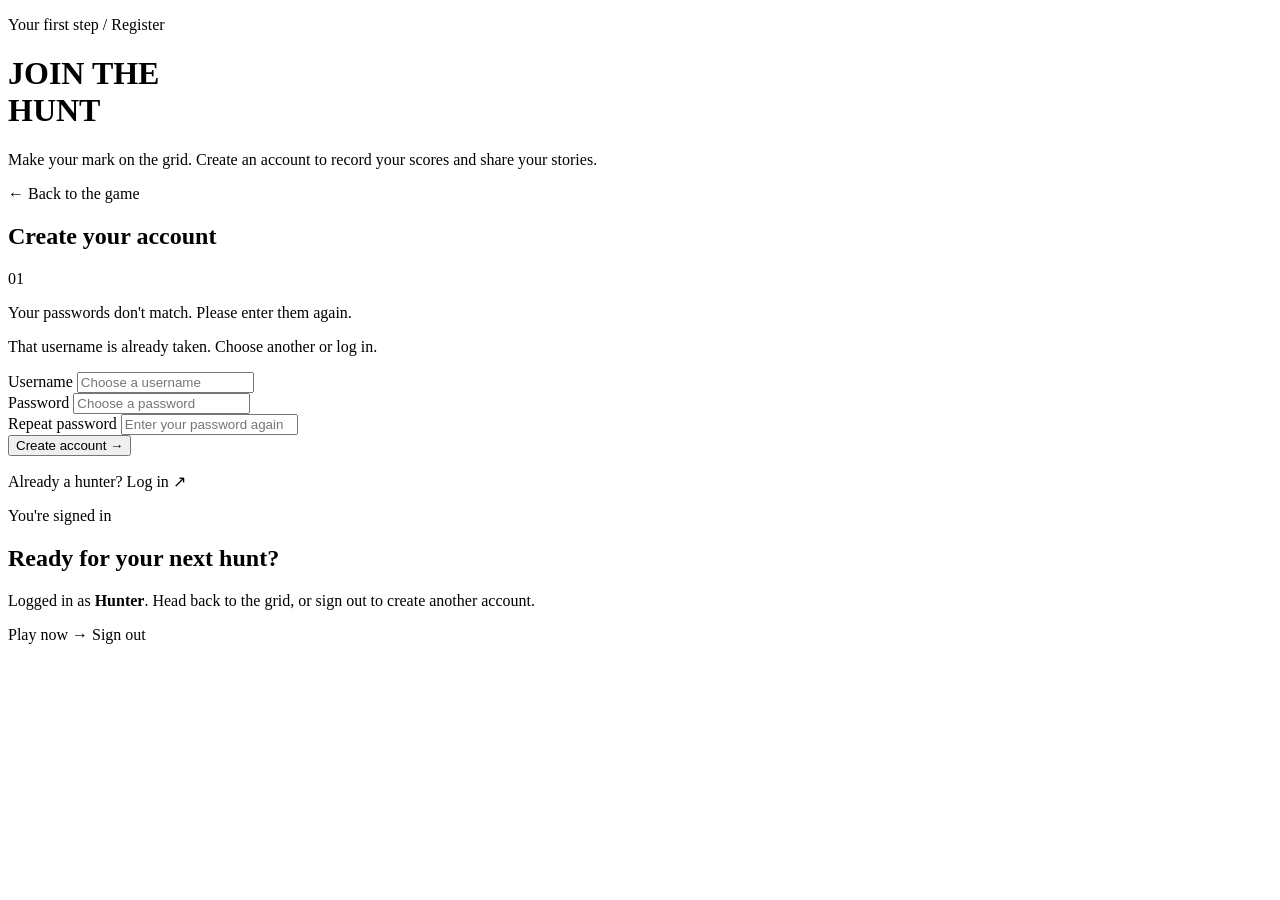
<file: src/main/resources/templates/register.html>
<!doctype html>
<html lang="en" xmlns:th="http://www.thymeleaf.org" th:attr="data-theme=${theme}">
  <head>
    <meta charset="UTF-8" />
    <meta name="viewport" content="width=device-width, initial-scale=1" />
    <title>Register / Gridhunt</title>
    <th:block th:replace="~{fragments :: gameAssets}"></th:block>
    <link rel="stylesheet" th:href="@{/css/auth.css}" />
  </head>
  <body class="game-page auth-page">
    <div th:replace="~{fragments :: gameBackground}"></div>
    <header th:replace="~{fragments :: gameHeader}"></header>
    <main class="page-main auth-layout">
      <div class="page-heading auth-intro">
        <p class="eyebrow">Your first step / Register</p>
        <h1 class="page-title">JOIN THE<br /><span class="accent">HUNT</span></h1>
        <p class="page-description">Make your mark on the grid. Create an account to record your scores and share your stories.</p>
        <a class="auth-back" th:href="@{/gridhunt}"><span aria-hidden="true">←</span> Back to the game</a>
      </div>

      <section class="surface auth-panel" th:if="${session.username == null}" aria-labelledby="register-title">
        <div class="section-heading"><h2 id="register-title">Create your account</h2><span class="section-number">01</span></div>
        <div class="message error" role="alert" th:if="${param.mismatch_password != null}">
          <p>Your passwords don't match. Please enter them again.</p>
        </div>
        <div class="message error" role="alert" th:if="${param.error != null}">
          <p>That username is already taken. Choose another or <a th:href="@{/login}">log in</a>.</p>
        </div>
        <form th:action="@{/register}" method="post">
          <div class="form-group">
            <label for="username">Username</label>
            <input type="text" id="username" name="username" required autocomplete="username" autocapitalize="none" spellcheck="false" placeholder="Choose a username" />
          </div>
          <div class="form-group">
            <label for="password">Password</label>
            <input type="password" id="password" name="password" required autocomplete="new-password" placeholder="Choose a password" />
          </div>
          <div class="form-group">
            <label for="repeatedPassword">Repeat password</label>
            <input type="password" id="repeatedPassword" name="repeatedPassword" required autocomplete="new-password" placeholder="Enter your password again" />
          </div>
          <button class="button button-primary auth-submit" type="submit">Create account <span class="button-arrow" aria-hidden="true">→</span></button>
        </form>
        <p class="auth-switch">Already a hunter? <a th:href="@{/login}">Log in <span aria-hidden="true">↗</span></a></p>
      </section>

      <section class="surface auth-panel auth-session" th:if="${session.username != null}" aria-labelledby="session-title">
        <p class="eyebrow">You're signed in</p>
        <h2 id="session-title">Ready for your next hunt?</h2>
        <p>Logged in as <strong th:text="${session.username}">Hunter</strong>. Head back to the grid, or sign out to create another account.</p>
        <div class="dialog-actions">
          <a class="button button-primary" th:href="@{/gridhunt}">Play now <span class="button-arrow" aria-hidden="true">→</span></a>
          <a class="button" th:href="@{/logout}">Sign out</a>
        </div>
      </section>
    </main>
    <footer th:replace="~{fragments :: gameFooter}"></footer>
    <dialog th:replace="~{fragments :: gameThemeModal}"></dialog>
  </body>
</html>
</file>
